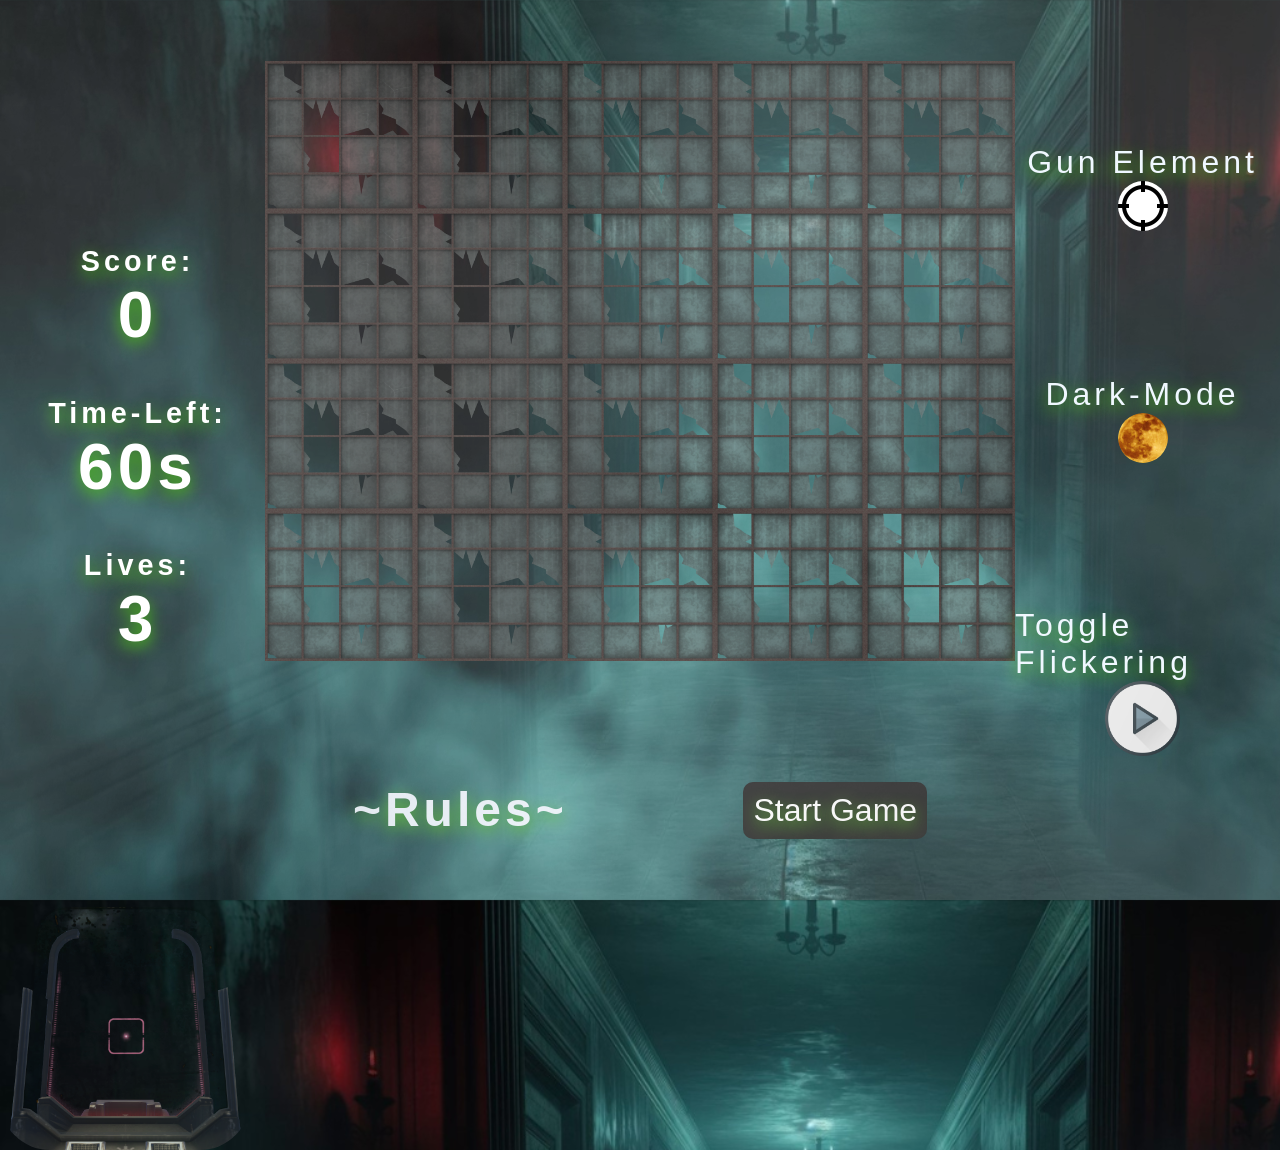
<file: code/index.html>
<!DOCTYPE html>
<html lang="en">
<head>
    <meta charset="UTF-8">
    <meta name="viewport" content="width=device-width, initial-scale=1.0">
    <title>Whack-A-Zombie</title>
    <link rel="stylesheet" href="style.css">
    <link href="https://fonts.cdnfonts.com/css/gothic-era" rel="stylesheet">
</head>
<body>
    <div class="container">
        <div class="texture"></div>

        <div class="main-container">
            <div class="left-space"></div>

            <!-- Left Div -->
            <div class="leftDiv">
                <div class="info-container">
                    <div class="scorebox">
                    <h2>Score:</h2>
                    <h2 id="score">0</h2>
                    </div>
        
                    <div class="timebox">
                    <h2>Time-Left:</h2>
                    <h2 id="time-left">60s</h2>
                    </div>
        
                    <div class="livebox">
                    <h2>Lives:</h2>
                    <h2 id="lives-left">3</h2>
                    </div>
                </div>
            </div>
            <!-- Left Div Over -->


            <!-- Center Div -->
            <div class="center-container">
                <div class="game-over-overlay hidden">
                    <div class="game-over-content">
                        <h1 id="game-over-message">Game Over</h1>
                        <div id="final-score">Final Score: 0</div>
                        <button class="restart-button">~Go Back~</button>
                    </div>
                </div>
                <div class="card-container">
                    <img src="../assets/images/jumpScareZombie.png" alt="Jumpscare Zombie" id="jumpscareZombie" class="jumpscare-zombie">
                    <img src="../assets/images/jumpScareZombie2.png" alt="Jumpscare Zombie 2" id="jumpscareZombie2" class="jumpscare-zombie-2">
                    <img src="../assets/images/jumpScareZombie3.png" alt="Jumpscare Zombie 3" id="jumpscareZombie3" class="jumpscare-zombie-3">

                    <!-- Card 1-5 -->
                    <p id="image1" class="square"></p>
                    <p id="image2" class="square"></p>
                    <p id="image3" class="square"></p>
                    <p id="image4" class="square"></p>
                    <p id="image5" class="square"></p>

                    <!-- Card 6-10 -->
                    <p id="image6" class="square"></p>
                    <p id="image7" class="square"></p>
                    <p id="image8" class="square"></p>
                    <p id="image9" class="square"></p>
                    <p id="image10" class="square"></p>


                    <!-- Card 11-15 -->
                    <p id="image11" class="square"></p>
                    <p id="image12" class="square"></p>
                    <p id="image13" class="square"></p>
                    <p id="image14" class="square"></p>
                    <p id="image15" class="square"></p>

                    <!-- Card 16-20 -->
                    <p id="image16" class="square"></p>
                    <p id="image17" class="square"></p>
                    <p id="image18" class="square"></p>
                    <p id="image19" class="square"></p>
                    <p id="image20" class="square"></p>
                </div>
                <div class="center-down">
                    <div class="rulebox">
                        <h2>
                            <a class="rulesLink" href="./rules.html">~Rules~</a>
                        </h2>
                    </div>
                    <div class="startDiv">
                        <button class="start-button" type="button">Start Game</button>
                    </div>
                </div>
            </div>
            <!-- Center Div Over -->


            <!-- Right Div -->
            <div class="rightDiv">
                <div class="gun-toggle-box">
                    <div class="gun-toggle-label">Gun Element</div>
                    <div class="gun-toggle"></div>
                </div>
                <div class="dark-mode-box">
                    <div class="dark-mode-label">Dark-Mode</div>
                    <div class="dark-mode"></div>
                </div>
                <div class="flicker-box">
                    <div class="flicker-label">Toggle Flickering</div>
                    <div class="flicker-mode"></div>
                </div>
            </div>
            <!-- Right Div Over -->

            <div class="right-space"></div>

        </div>
    </div>


    <script src="javascript.js"></script>
</body>
</html>
</file>
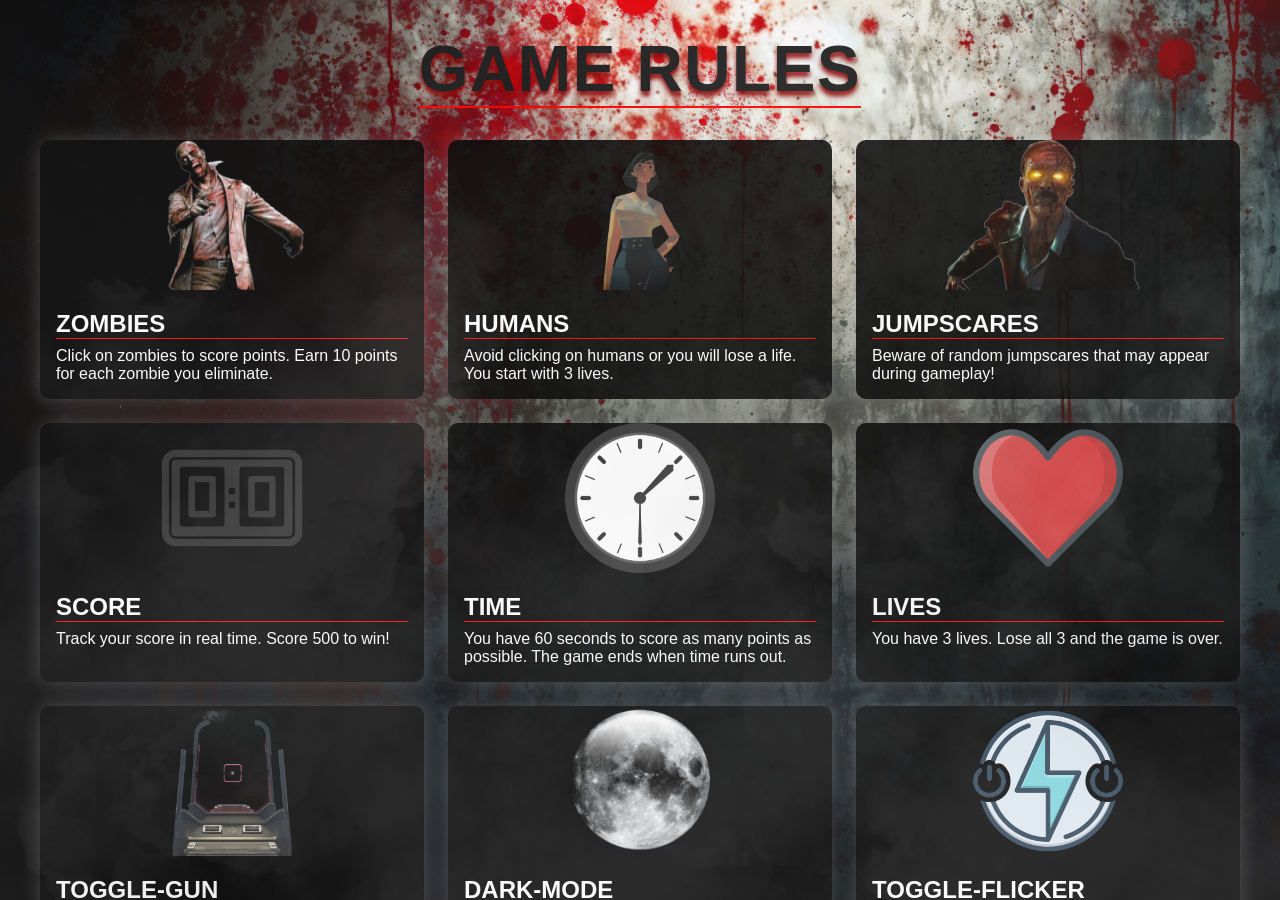
<file: code/rules.html>
<!DOCTYPE html>
<html lang="en">
<head>
    <meta charset="UTF-8">
    <meta name="viewport" content="width=device-width, initial-scale=1.0">
    <title>Game Rules</title>
    <link href="https://fonts.cdnfonts.com/css/gothic-era" rel="stylesheet">
    <link rel="stylesheet" href="ruleStyle.css">
</head>
<body>
    <div class="rules-container">
        <div class="texture"></div>
        <div class="texture2"></div>
        <h1 class="rules-title">Game Rules</h1>
        <div class="rules-cards">

            <div class="rules-card">
                <img src="../assets/images/zomb1.png" alt="Zombie" class="card-image">
                <div class="card-content">
                    <h2 class="card-title">Zombies</h2>
                    <p>Click on zombies to score points. Earn 10 points for each zombie you eliminate.</p>
                </div>
            </div>

            <div class="rules-card">
                <img src="../assets/images/human1.png" alt="Human" class="card-image">
                <div class="card-content">
                    <h2 class="card-title">Humans</h2>
                    <p>Avoid clicking on humans or you will lose a life. You start with 3 lives.</p>
                </div>
            </div>

            <div class="rules-card">
                <img src="../assets/images/jumpScareZombie2.png" alt="Jumpscare" class="card-image">
                <div class="card-content">
                    <h2 class="card-title">Jumpscares</h2>
                    <p>Beware of random jumpscares that may appear during gameplay!</p>
                </div>
            </div>

            
            <div class="rules-card">
                <img src="../assets/images/score-icon.png" alt="Flicker Mode" class="card-image">
                <div class="card-content">
                    <h2 class="card-title">Score</h2>
                    <p>Track your score in real time. Score 500 to win!</p>
                </div>
            </div>
            
            <div class="rules-card">
                <img src="../assets/images/time-icon.png" alt="Timer" class="card-image">
                <div class="card-content">
                    <h2 class="card-title">Time</h2>
                    <p>You have 60 seconds to score as many points as possible. The game ends when time runs out.</p>
                </div>
            </div>

            <div class="rules-card">
                <img src="../assets/images/lives-icon.png" alt="Jumpscare" class="card-image">
                <div class="card-content">
                    <h2 class="card-title">Lives</h2>
                    <p>You have 3 lives. Lose all 3 and the game is over.</p>
                </div>
            </div>

            <div class="rules-card">
                <img src="../assets/images/GunIcon2.png" alt="Jumpscare" class="card-image">
                <div class="card-content">
                    <h2 class="card-title">Toggle-Gun</h2>
                    <p>Enable the "Gun" to add extra atmosphere in the game.</p>
                </div>
            </div>

            <div class="rules-card">
                <img src="../assets/images/moon-icon.png" alt="Jumpscare" class="card-image">
                <div class="card-content">
                    <h2 class="card-title">Dark-Mode</h2>
                    <p>If normal Gameplay is easy, try beating the game with limited visibility and fog effects.</p>
                </div>
            </div>

            <div class="rules-card">
                <img src="../assets/images/flicker-icon.png" alt="Jumpscare" class="card-image">
                <div class="card-content">
                    <h2 class="card-title">Toggle-Flicker</h2>
                    <p>Use the "Flicker Mode" button to toggle flickering effects on tiles.</p>
                </div>
            </div>
        </div>

        <a href="../code/index.html"><button class="back-button">Back to Game</button></a>
    </div>
</body>
</html>
</file>
<file: code/style.css>
*{
    margin: 0;
    padding: 0;
    box-sizing: border-box;
}

body{
    background-image: url(../assets/images/background.png);
    background-size: cover;
    width: 100vw;
    height: 100vh;
}

.container{
    height: 100%;
    width: 100%;
    display: flex;
    flex-direction: column;
    align-items: center;
    justify-content: center;
}

.main-container{
    display:flex;
    align-items: center;
    justify-content: space-between;
    width: 100%;
    height: 100%;
}

.rightDiv{
    font-family: 'Gothic Era', sans-serif;
    font-size: 2rem;
    letter-spacing: 4px;
    display: flex;
    flex-direction: column;
    justify-content: space-evenly;
    align-items: center;
    width: 20%;
    height: 100%;
    z-index:3000;
}
.rulebox{
    font-family: 'Gothic Era', sans-serif;
    font-size: 2rem;
    letter-spacing: 4px;
    color: aliceblue;
}
.rulesLink:link {
    text-decoration: none;
    color: aliceblue;
    text-shadow: #4CBB17 0px 5px 15px;
}
.rulesLink:hover {
    transition-property: all;
    text-decoration: none;
    font-size: 2.2rem;
    transition: 0.3s ease-in-out;
}
.rulesLink:visited {
    text-decoration: none;
    color: aliceblue;
} 
.startDiv{
    display: flex;
    align-items: center;
    justify-content: center;
}
.start-button{
    font-family: 'Gothic Era', sans-serif;
    width: 100%;
    height: 100%;
    padding: 10px;
    border: none;
    cursor: pointer;
    border-radius: 10px;
    transition: all 0.3s ease;
    background-color: #1c1c1c;
    color: #fff;
    text-shadow: #4CBB17 0px 5px 15px;
    font-size: 2rem;
}
.start-button:hover{
    box-shadow: #4CBB17 0px 5px 15px, rgb(10, 10, 10) 5px 5px 50px 0px inset;
    scale: 0.9;
}
.dark-mode-box{
    display: flex;
    flex-direction: column;
    align-items: center;
    justify-content: center;
}
.dark-mode-label{
    color: aliceblue;
    font-size: 2rem;
    text-shadow: #4CBB17 0px 5px 15px;
}
.dark-mode{
    width:50px;
    height: 50px;
    border-radius: 50%;
    background-image: url("../assets/images/sun-icon.png");
    background-size: cover;
    transition: all 0.3s ease;
    cursor: pointer;
}
.dark-mode-on{
    background-image: url("../assets/images/moon-icon.png");
    background-size: cover;
    cursor: pointer;
}
.gun-toggle-box{
    display: flex;
    flex-direction: column;
    align-items: center;
    justify-content: center;
}
.gun-toggle-label{
    color: aliceblue;
    font-size: 2rem;
    text-shadow: #4CBB17 0px 5px 15px;
}
.gun-toggle{
    width:50px;
    height: 50px;
    border-radius: 50%;
    background-color: #fff;
    cursor: pointer;
    background-image: url("../assets/images/crosshair.png");
    background-size: contain;
    transition: all 0.3s ease;
}
.gun-toggle-off{
    background-image: url("../assets/images/no-crosshair.png");
    background-size: cover;
    cursor: pointer;
}
.flicker-box{
    display: flex;
    flex-direction: column;
    align-items: center;
    justify-content: center;
}
.flicker-label{
    color: aliceblue;
    font-size: 2rem;
    text-shadow: #4CBB17 0px 5px 15px;
}
.flicker-mode{
    width:75px;
    height: 75px;
    cursor: pointer;
    background-image: url("../assets/images/flicker-on.png");
    background-size: cover;
    transition: all 0.3s ease;
}
.flicker-mode-on{
    background-image: url("../assets/images/flicker-off.png");
    background-size: cover;
    cursor: pointer;
}

.center-container{
    display: flex;
    flex-direction: column;
    justify-content: space-around;
    height: 100%;
}

.card-container{
    display:flex;
    flex-wrap: wrap;
    width: 750px;
    height: 600px;
    justify-content: center;
}

p{
    width: 150px;
    height: 150px;
    background-image: url(../assets/images/window1.png);
    background-size: contain;
    cursor:crosshair;
}

.center-down{
    display: flex;
    justify-content: space-around;
}

.flicker{
    animation: flicker-animation 0.7s infinite alternate;
}

@keyframes flicker-animation {
    0%, 50%, 100% {
        opacity: 1;
        background-color: rgba(255, 255, 255, 0.3);
        box-shadow: 0px 0px 20px 10px rgb(86, 86, 86);
    }
    25%, 75% {
        opacity: 0.1;
        background-color: rgba(0, 0, 0, 0.1);
        box-shadow: 0px 0px 5px 2px rgba(0, 0, 0, 0.2);
    }
}

.active-zombie{
    background-image: url(../assets/images/zomb1.png);
    background-size: contain;
    position: relative;
    animation: swayZombie 0.5s infinite alternate ease-in-out;
}
@keyframes swayZombie {
    0% { transform: rotate(-5deg);}
    100% { transform: rotate(5deg);}
}

.active-human{
    background-image: url(../assets/images/human1.png);
    background-size: contain;
    animation: swayZombie 0.5s infinite alternate ease-in-out;
}

.leftDiv{
    font-family: 'Gothic Era', sans-serif;
    font-size: 1.2rem;
    letter-spacing: 4px;
    display: flex;
    flex-direction: column;
    justify-content: center;
    width: 20%;
    height: 100%;
    z-index:3000;
}

.info-container{
    color:white;
    width: 100%;
    height: 100%;
    display: flex;
    flex-direction: column;
    align-items: center;
    justify-content: center;
    gap: 5%;
}

#score{
    font-size: 4rem;
    text-shadow: #4CBB17 0px 5px 15px;
}
#time-left{
    font-size: 4rem;
    text-shadow: #4CBB17 0px 5px 15px;
}
#lives-left{
    font-size: 4rem;
    text-shadow: #4CBB17 0px 5px 15px;
}
.scorebox{
    text-align: center;
    text-shadow: #4CBB17 0px 5px 15px;
}
.timebox{
    text-align: center;
    text-shadow: #4CBB17 0px 5px 15px;
}
.livebox{
    text-align: center;
    text-shadow: #4CBB17 0px 5px 15px;
}

.left-space{
    width: 10px;
}

.right-space{
    width: 10px;
}

@keyframes red-flash {
    0% { background-color: rgba(255, 0, 0, 0.7); }
    50% { background-color: rgba(255, 0, 0, 0); }
    100% { background-color: rgba(255, 0, 0, 0); }
}

.red-flash {
    position: absolute;
    top: 0;
    left: 0;
    width: 100%;
    height: 100%;
    background-color: rgba(255, 0, 0, 0);
    pointer-events: none; 
    animation: red-flash 0.5s ease-in-out;
    z-index: 1000; 
}

@keyframes shake {
    0% { transform: translate(2px, 1px) rotate(0deg); }
    10% { transform: translate(-1px, -2px) rotate(-1deg); }
    20% { transform: translate(-3px, 0px) rotate(1deg); }
    30% { transform: translate(0px, 2px) rotate(0deg); }
    40% { transform: translate(1px, -1px) rotate(1deg); }
    50% { transform: translate(-1px, 2px) rotate(-1deg); }
    60% { transform: translate(-3px, 1px) rotate(0deg); }
    70% { transform: translate(2px, 1px) rotate(-1deg); }
    80% { transform: translate(-1px, -1px) rotate(1deg); }
    90% { transform: translate(2px, 2px) rotate(0deg); }
    100% { transform: translate(1px, -2px) rotate(-1deg); }
}

.shake-effect {
    animation: shake 0.5s ease-in-out;
    animation-iteration-count: 1; 
}

.jumpscare-zombie {
    position: absolute;
    top: 50%;
    left: 50%;
    transform: translate(-50%, -50%);
    width: auto;
    z-index:-1;
    height: 100%;
    opacity: 0;
    transition: opacity 0.2s ease-in-out;
}

.zombie-visible {
    z-index: 2000;
    opacity: 0.9;
}
.jumpscare-zombie-2 {
    position: absolute;
    top: 50%;
    left: 50%;
    transform: translate(-50%, -50%);
    width: auto;
    z-index:-1;
    height: 100%;
    opacity: 0;
    transition: opacity 0.2s ease-in-out;
}

.zombie-visible-2 {
    z-index: 2000;
    opacity: 0.9;
}

.jumpscare-zombie-3 {
    position: absolute;
    top: 50%;
    left: 50%;
    transform: translate(-50%, -50%);
    width: auto;
    z-index:-1;
    height: 100%;
    opacity: 0;
    transition: opacity 0.2s ease-in-out;
}

.zombie-visible-3 {
    z-index: 2000;
    opacity: 0.9;
}

.fog-overlay {
    position: absolute;
    top: 0;
    left: 0;
    width: 100vw;
    height: 100vh;
    background-color: rgba(0, 0, 0, 0.6);
    pointer-events: none;
    z-index: 1000;
}

.visible-area {
    position: absolute;
    background-size: cover;
    width: 165px;
    height: 200px;
    border-radius: 50px;
    background-color: transparent;
    box-shadow: 0 0 0 10000px rgba(0, 0, 0, 0.7);
    pointer-events: none;
    z-index: 11;
}

.gun-element{
    background-image: url("../assets/images/GunIcon2.png");
    background-size: cover;
    position: absolute;
    background-size: cover;
    width: 250px;
    height: 250px;
    border-radius: 50px;
    opacity: 0.8;
    background-color: transparent;
    pointer-events: none;
    z-index: 4011;
}

.texture {
    position: absolute;
    top: 0;
    left: 0;
    width: 100vw;
    height: 100vh;
    pointer-events: none;
    z-index: 9;
    background-image: url('../assets/images/texture-3.jpg');
    background-size: cover;
    opacity: 0.2;
}

.game-over-overlay {
    position: fixed;
    top: 0;
    left: 0;
    width: 100%;
    height: 100%;
    background: rgba(0, 0, 0, 0.9);
    display: flex;
    align-items: center;
    justify-content: center;
    z-index: 9999; 
    visibility: hidden; 
    opacity: 0;
    transition: opacity 0.5s ease-in-out;
}

.game-over-overlay.visible {
    visibility: visible;
    opacity: 1;
}

.game-over-content {
    text-align: center;
    color: #fff;
    width: 60%;
    background-image: url("../assets/images/gameOverBg.jpg");
    background-size: cover;
    opacity: 0.9;
    padding: 100px 50px;
    border-radius: 15px;
    box-shadow: 0 0 30px rgba(0, 0, 0, 0.7);
}

.game-over-content h1 {
    font-family: 'Gothic Era', sans-serif;
    letter-spacing: 6px;
    font-size: 6rem;
    margin-bottom: 40px;
    color: #8b0000;
    text-shadow: 0 0 30px rgba(212, 53, 53, 1), 0 0 60px rgba(255, 0, 0, 0.7);
}

#final-score {
    font-family: 'Gothic Era', sans-serif;
    font-size: 2.5rem;
    margin-bottom: 40px;
    text-shadow: #4CBB17 0px 5px 15px;
}

.restart-button {
    font-family: 'Gothic Era', sans-serif;
    padding: 20px 40px;
    font-size: 2rem;
    background-color: #1c1c1c;
    color: white;
    border: none;
    border-radius: 10px;
    cursor: pointer;
    transition: all 0.3s ease;
    text-shadow: #4CBB17 0px 5px 15px;
}

.restart-button:hover {
    box-shadow: #4CBB17 0px 5px 15px, rgb(10, 10, 10) 5px 5px 50px 0px inset;
    scale: 0.9;
}
</file>
<file: code/ruleStyle.css>
*{
    margin: 0;
    padding: 0;
    box-sizing: border-box;
    font-family: 'Arial', sans-serif;
}

body {
    background-color: #000;
    color: #fff;
}

.rules-container {
    display: flex;
    flex-direction: column;
    align-items: center;
    padding: 2rem;
    background: linear-gradient(to bottom, rgba(0, 0, 0, 0.9), rgba(50, 50, 50, 0.8));
    background-image: url('../assets/images/rulesBackground.jpg');
    background-size: cover;
    height: 100vh;
    overflow-y: auto;
}

.rules-title {
    font-family: 'Gothic Era', sans-serif;
    color: #1c1c1cff;
    font-size: 4rem;
    margin-bottom: 2rem;
    text-align: center;
    letter-spacing: 0.1rem;
    text-transform: uppercase;
    border-bottom: 2px solid #f00;
    text-shadow: #8b0000 0px 5px 5px;
}

.rules-cards {
    display: grid;
    grid-template-columns: repeat(3, minmax(250px, 1fr));
    gap: 1.5rem;
    width: 100%;
    max-width: 1200px;
}

.rules-card {
    background-color: rgba(0, 0, 0, 0.9);
    border-radius: 10px;
    box-shadow: 0px 0px 20px rgba(255, 255, 255, 0.2);
    overflow: hidden;
    transition: transform 0.3s;
}

.rules-card:hover {
    transform: scale(1.05);
}

.card-image {
    width: 100%;
    height: 150px;
    object-fit: contain;
}

.card-content {
    padding: 1rem;
}

.card-title {
    font-size: 1.5rem;
    margin-bottom: 0.5rem;
    text-transform: uppercase;
    border-bottom: 1px solid #f00;
}

.back-button {
    margin-top: 2rem;
    padding: 0.75rem;
    background-color: #f00;
    color: #fff;
    border: none;
    border-radius: 5px;
    cursor: pointer;
    font-size: 1.2rem;
    transition: background-color 0.2s ease;
    text-transform: uppercase;
}

.back-button:hover {
    background-color: #8b0000;
} 

.texture {
    position: absolute;
    top: 0;
    left: 0;
    width: 100vw;
    height: 100%;
    pointer-events: none;
    z-index: 9;
    background-image: url('../assets/images/texture-3.jpg');
    background-size: cover;
    opacity: 0.1;
}

.texture2 {
    position: absolute;
    top: 0;
    left: 0;
    width: 100vw;
    height: 100%;
    pointer-events: none;
    z-index: 9;
    background-image: url('../assets/images/texture-4.png');
    background-size: cover;
    opacity: 0.1;
}
</file>
